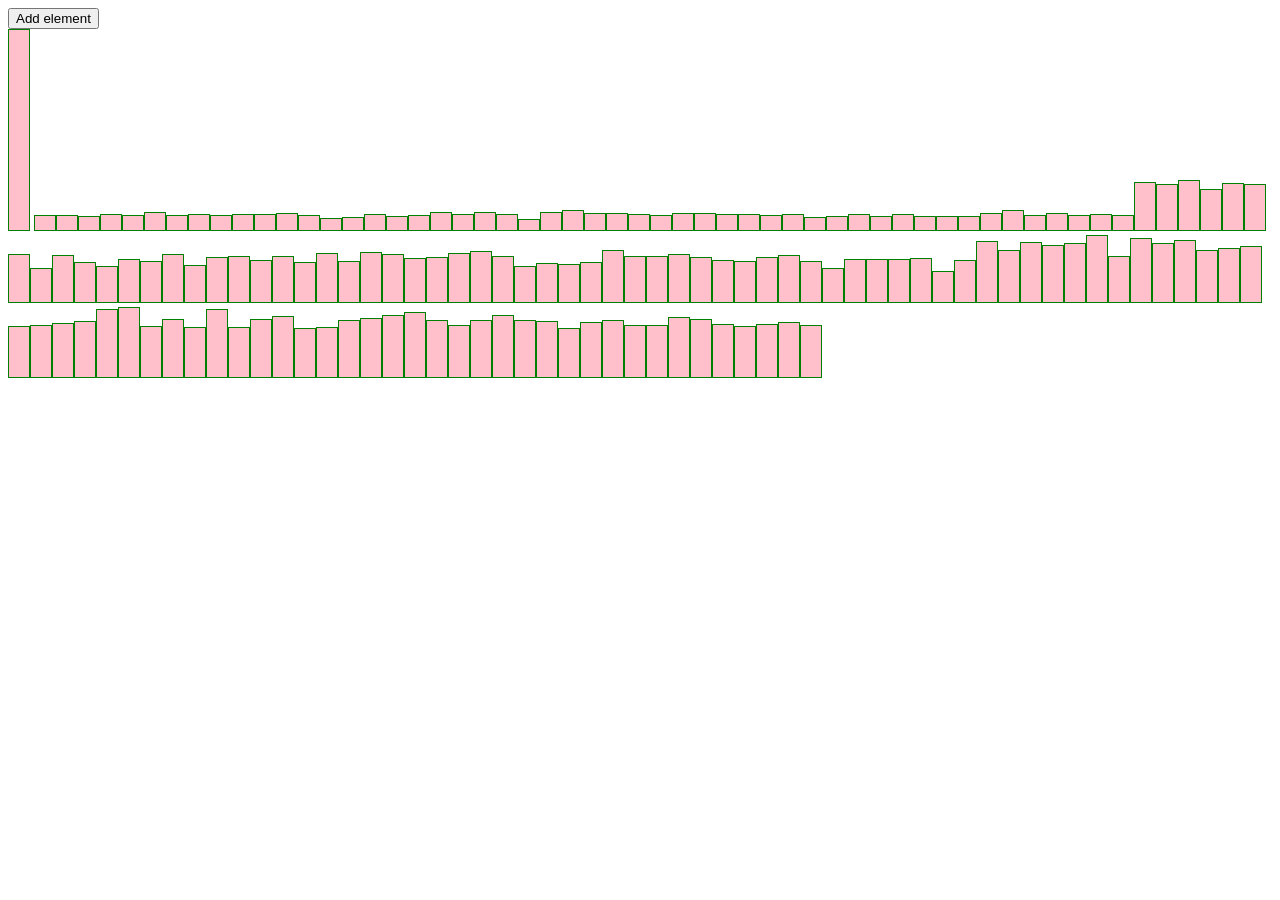
<file: exercises/index.html>
<!DOCTYPE html>
<html>
  <head>
    <meta charset="UTF-8" />
    <title>Major Studio 1 - Lab 1</title>
    <style>
      .viz {
        width: 100%;
      }
      .rectangle {
        display: inline-block;
        border: 1px solid green;
        background-color: pink;
        height: 200px;
        width: 20px;
      }
    </style>
  </head>
  <body>
    <button id="button">Add element</button>
    <div class="viz">
      <div class="rectangle"></div>
    </div>
  </body>
  <script src="./ex3_dom_manipulation.js"></script>
</html>
</file>
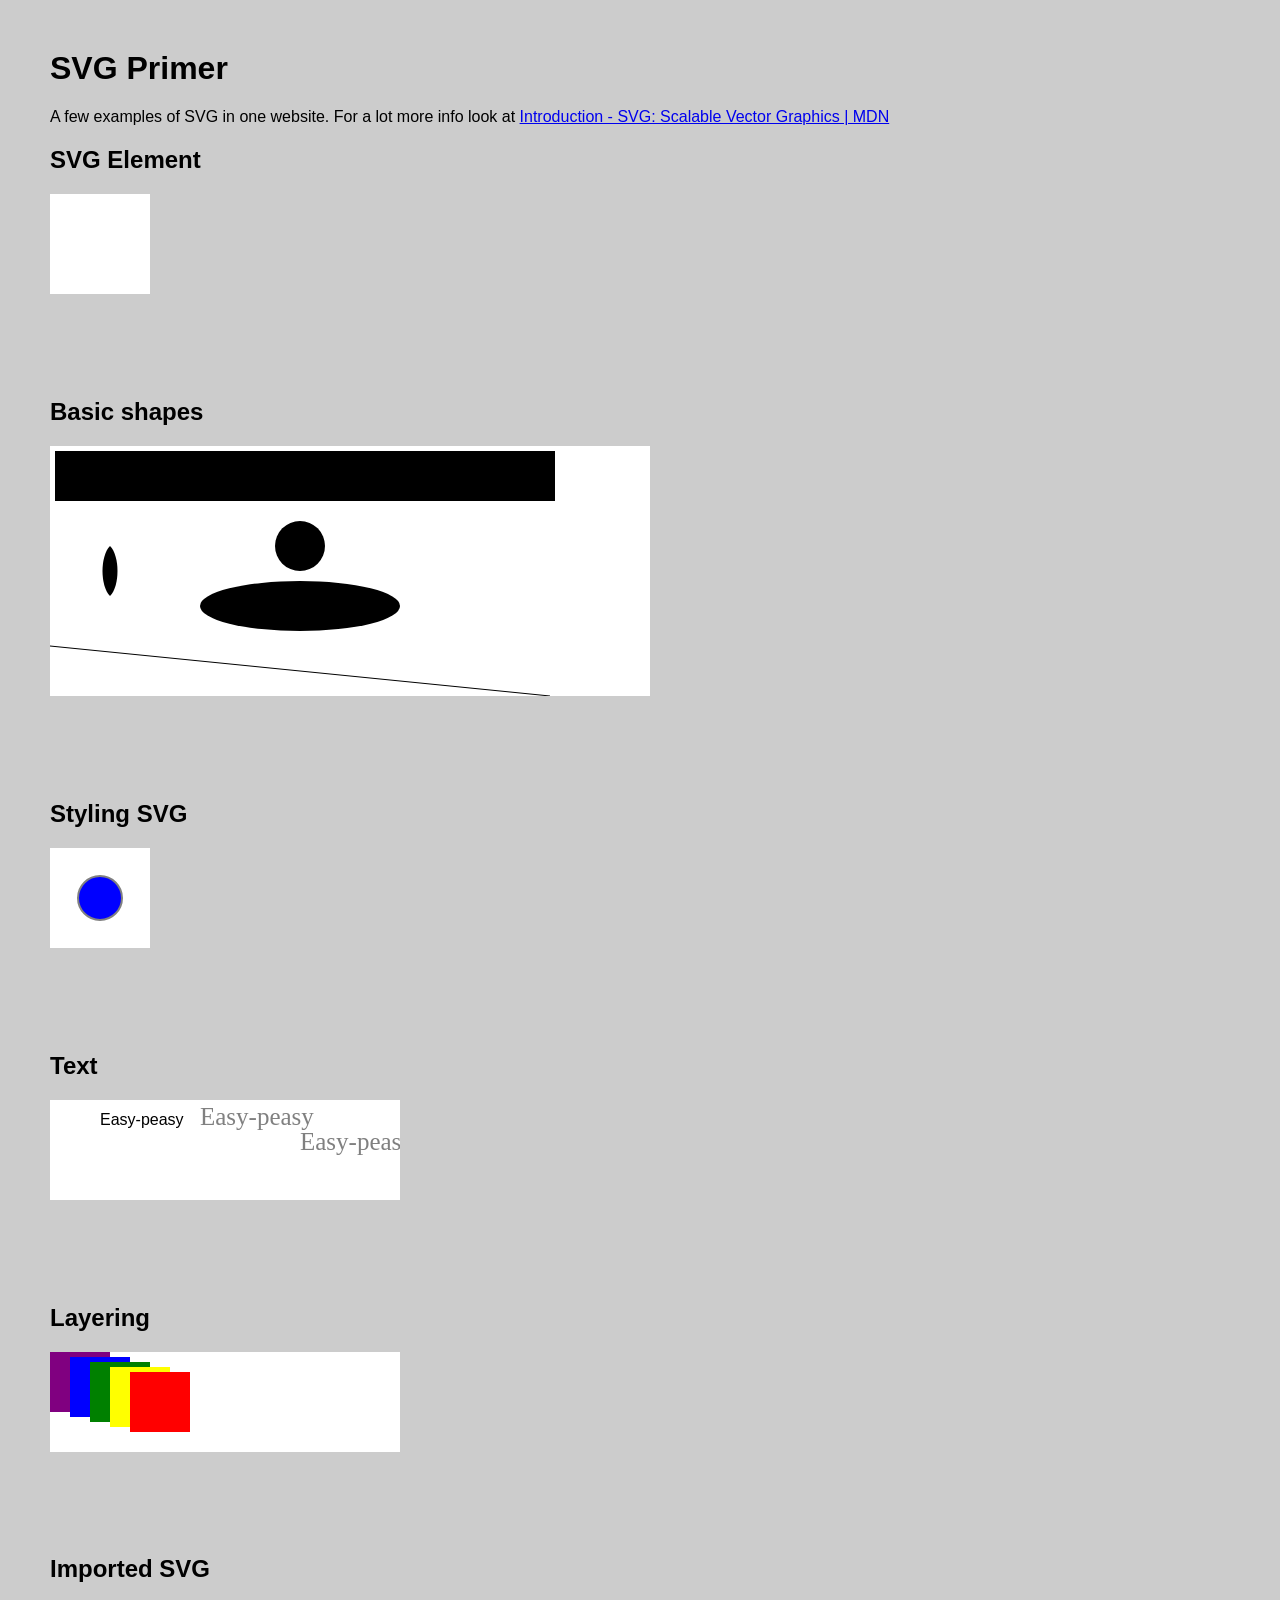
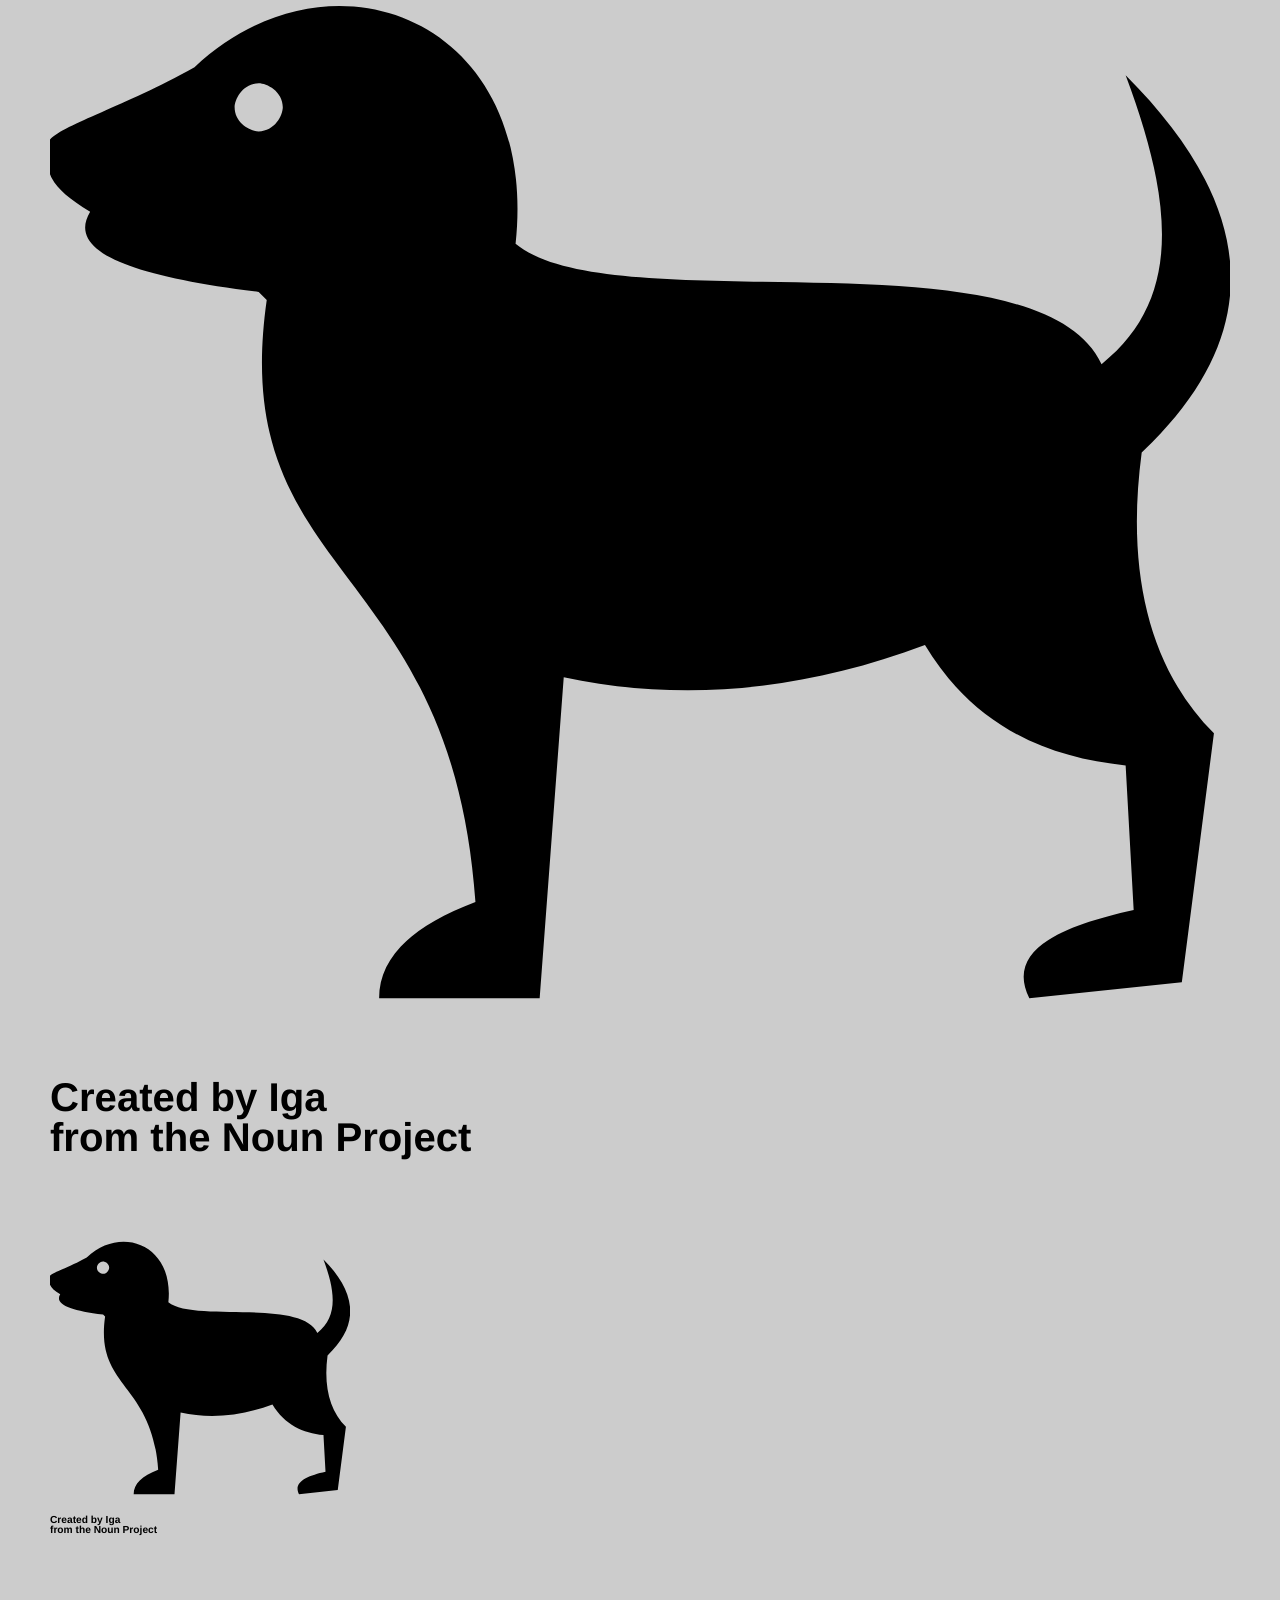
<file: lab03_svg_AM/01_svg_primer/index.html>
<!DOCTYPE html>
<html lang="en">
<head>
    <meta charset="UTF-8">
    <meta name="viewport" content="width=device-width, initial-scale=1.0">
    <title>SVG Primer</title>
    <style>
    body{
        background-color:#CCC;
        color:#55555;
        font-family: Arial, Helvetica, sans-serif;
        margin:50px;
    }
    svg{
        background-color:white;
        margin-bottom: 80px;
    }

    </style>
</head>
<body>
    <h1>SVG Primer</h1>
    A few examples of SVG in one website. For a lot more info look at <a href="https://developer.mozilla.org/en-US/docs/Web/SVG/Tutorial/Introduction">Introduction - SVG: Scalable Vector Graphics | MDN</a>
    <h2>SVG Element</h2>    
    <!-- Just an empty canvas -->
    <svg width="100" height="100" >
    </svg>
    <h2>Basic shapes</h2>
    <!-- Drawing basic shapes -->    
    <svg width="600" height="250">
        <rect x="5" y="5" width="500" height="50"/>
        <circle cx="250" cy="100" r="25"/>
        <ellipse cx="250" cy="160" rx="100" ry="25"/>
        <line x1="0" y1="200" x2="500" y2="250" stroke="black"/>
        <path transform="translate(60,150)" d="M 0,0 C -10,-10 -10,-40 0,-50 C 10,-40 10,-10 0,0">
    </svg>
    <h2>Styling SVG</h2> 
    <svg width="100" height="100">
          <!-- Styling the shapes: fill, stroke, stroke-width -->    
        <rect width="100%" height="100%" fill="white" /> 
        <circle cx="50" cy="50" r="22" fill="blue" stroke="gray" stroke-width="2"/>
    </svg>
    <h2>Text</h2>
    <svg width="350" height="100">
        <!-- plain text -->
        <text x="50" y="25">Easy-peasy</text>
        <!-- styled text -->
        <text x="150" y="25" font-family="serif" font-size="25" fill="gray">Easy-peasy</text>
        <!-- writing off canvas -->
        <text x="250" y="50" font-family="serif" font-size="25" fill="gray">Easy-peasy</text>
    </svg>
    <h2>Layering</h2>
    <svg width="350" height="100">
        <rect x="0" y="0" width="60" height="60" fill="purple"/>
        <rect x="20" y="5" width="60" height="60" fill="blue"/>
        <rect x="40" y="10" width="60" height="60" fill="green"/>
        <rect x="60" y="15" width="60" height="60" fill="yellow"/>
        <rect x="80" y="20" width="60" height="60" fill="red"/>
    </svg>
    <h2>Imported SVG</h2>
    <img src="noun_Dog_1724072.svg"/>
    <object width="300px" data="noun_Dog_1724072.svg" type="image/svg+xml"></object>
</body>
</html>
</file>
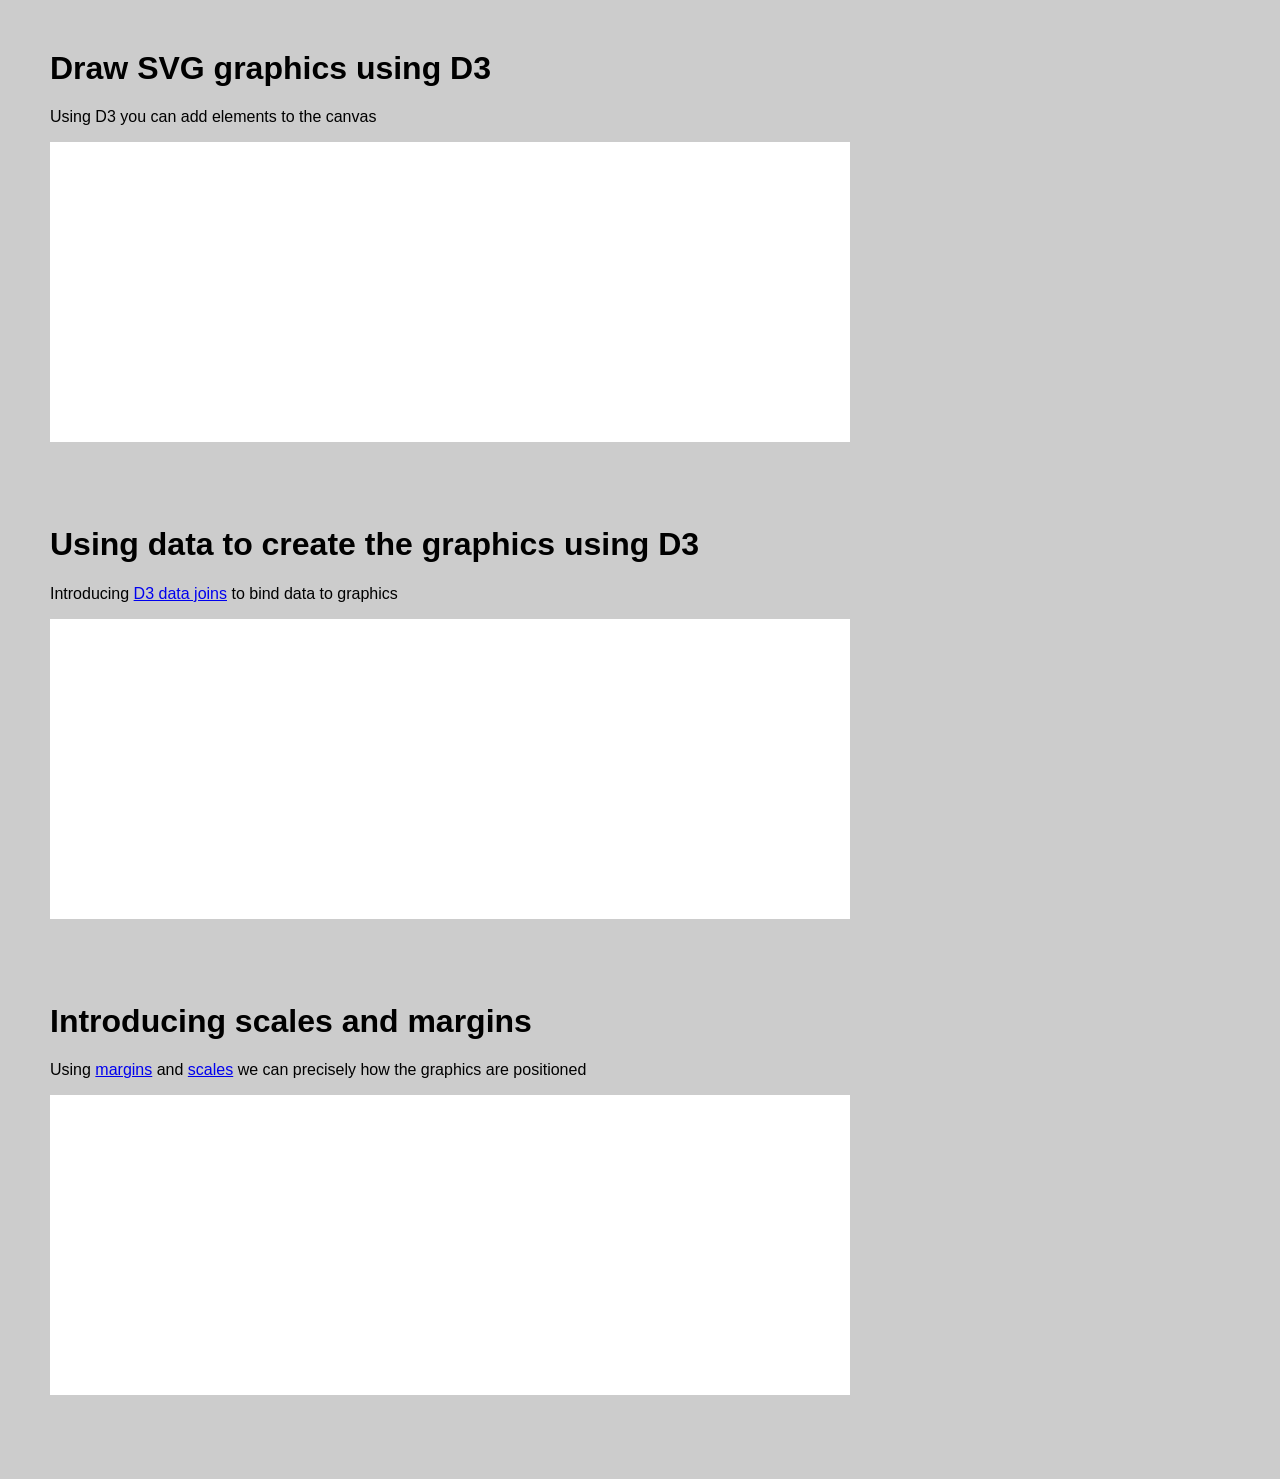
<file: lab03_svg_AM/02_d3_svg/index.html>
<!DOCTYPE html>
<html>
<head>
    <meta charset="UTF-8" />
    <title>D3 exercises</title>
  <style>
    body{
      background-color:#CCC;
      color:#55555;
      font-family: Arial, Helvetica, sans-serif;
      margin:50px;
    }

    svg{
      width: 800px;
      height: 300px;
      background-color:white;
    }
    .ex{
      margin-bottom: 80px;
    }
  </style>
</head>
<body>
    <div class="ex ex-1">
      <h1>Draw SVG graphics using D3</h1>
      <p>Using D3 you can add elements to the canvas</p>
      <svg></svg>
    </div>

    <div class="ex ex-2">
      <h1>Using data to create the graphics using D3</h1>
      <p>Introducing <a href="https://www.d3indepth.com/datajoins/">D3 data joins</a> to bind data to graphics</p>
      <svg></svg>
    </div>
    <div class="ex ex-3">
      <h1>Introducing scales and margins</h1>
      <p>Using <a href="https://observablehq.com/@d3/margin-convention">margins</a> and <a href="https://www.d3indepth.com/scales/">scales</a> we can precisely how the graphics are positioned</p>
      <svg></svg>
    </div>
    <script src="https://d3js.org/d3.v7.min.js"></script>
    <script src="main.js"></script>
</body>
</html>
</file>
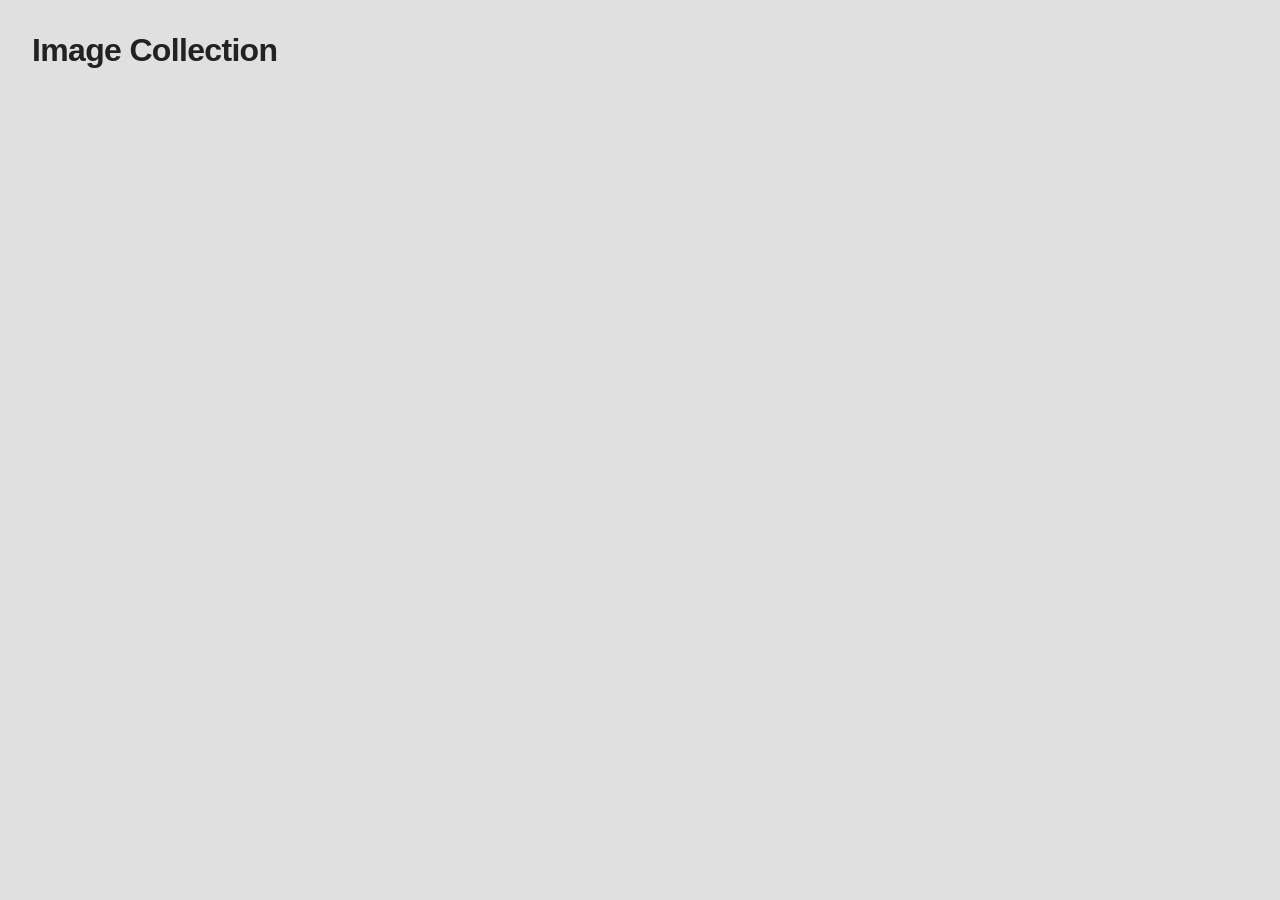
<file: lab05_images/01_d3-image-cards/index.html>
<!DOCTYPE html>
<html>
  <head>
    <meta charset="UTF-8" />
    <title>Art Gallery</title>

    <style type="text/css">
      * {
        margin:0;padding:0;
        box-sizing: border-box;
      }
      body{
        overflow:  auto;
        font-family: 'Helvetica Neue', Helvetica, Arial, sans-serif;
        background:#e0e0e0;
        padding:2rem;
        color:#222;
        letter-spacing:-0.5pt;
      }
      #app{
        margin-top:2rem;
        display:grid;
        grid-template-columns:repeat(auto-fill, minmax(200px, 1fr));
        grid-gap: 2rem;
      }
      div.card{
        max-width: 400px;
        display: inline-block;

        vertical-align:top;
        white-space:normal;
      }
      div.card h2{
        font-size:1.2rem;
        line-height:1.1;
        padding-bottom:0.5em;
      }
      div.card div.image{
        margin-bottom:1rem;
        width:200px;height:200px;
        display:flex;
        align-items: flex-end;
      }
      div.card div.image img{
        max-width:100%;height:auto;
        max-height:200px;
      }
      .object-date{ color:#999; }
    </style>
  </head>
  <body>

    <h1>Image Collection</h1>
    
    <!-- where our images go -->
    <div id="app"></div>

  </body>
  <script src="https://d3js.org/d3.v7.min.js"></script>
  <script src="main.js"></script>
</html>
</file>
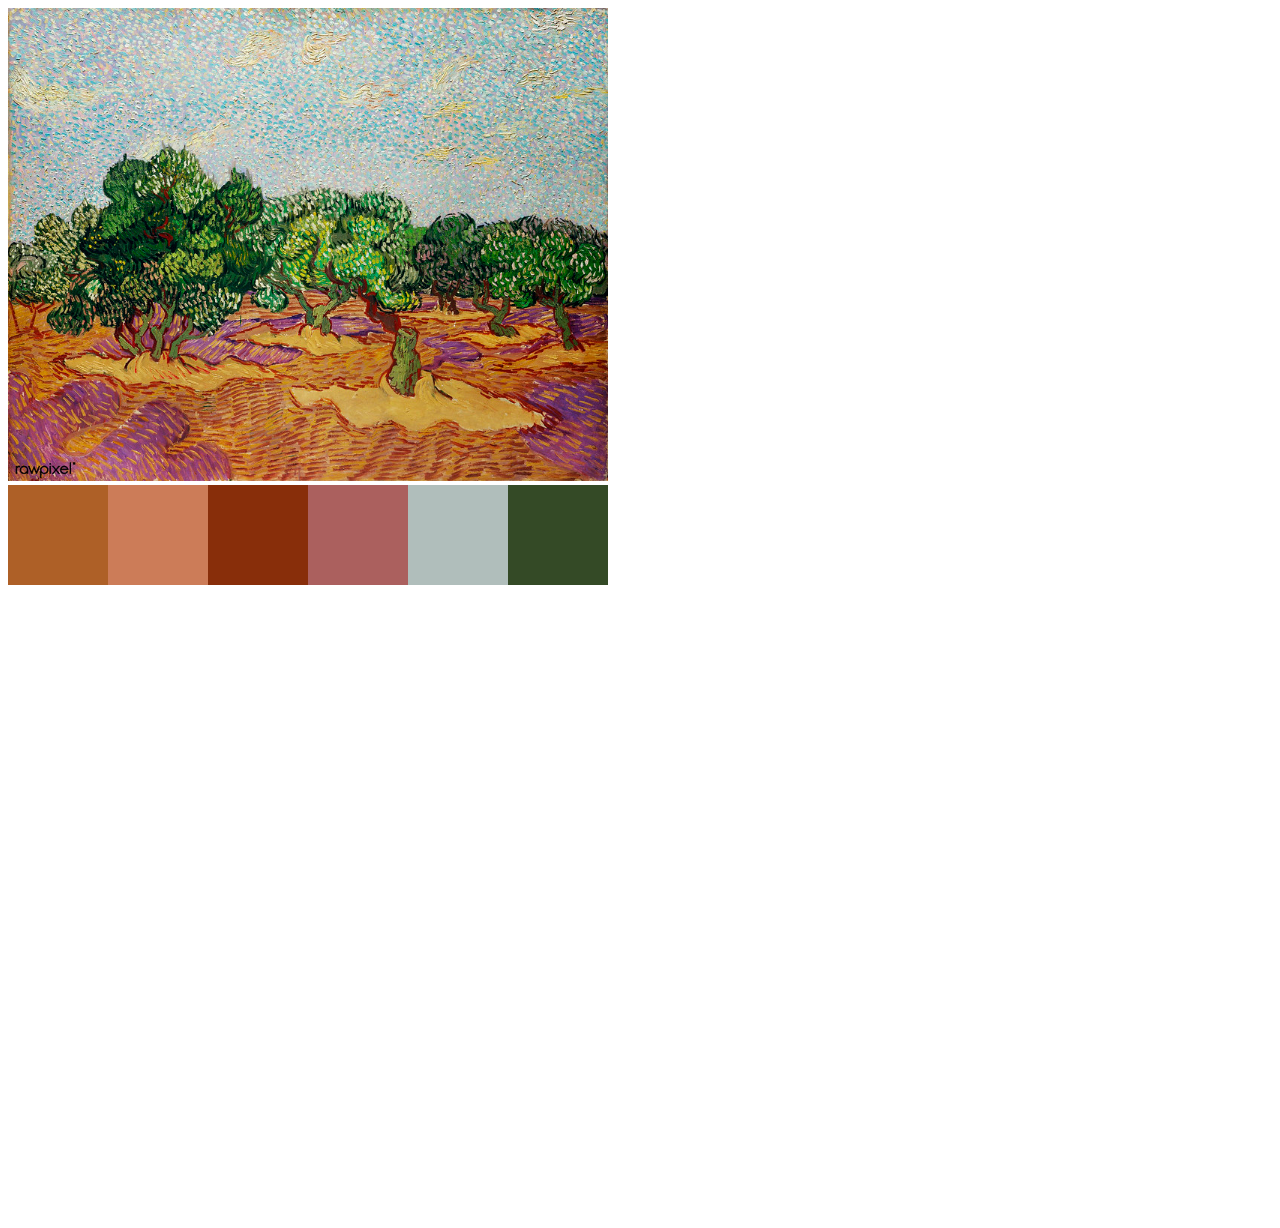
<file: lab05_images/02_vibrant-colors/index.html>
<!DOCTYPE html>
<html>
  <head>
    <meta charset="UTF-8">
    <title>Vibrant.js example</title>
    <style>
      /* Style for the swatches & image */
      .swatch {
        border: 5px black;
        height:100px;
        width:100px;
        float:left;
      }
      img {
        width:600px;
      }
    </style>
  </head>
  <body>
    <img src = "images/VanGogh-OliveTrees.jpg" />
    <div id="palette_container"></div>
    <script src="libraries/vibrant.js"></script>
    <script src="main.js"></script>
  </body>
  </html>
</file>
